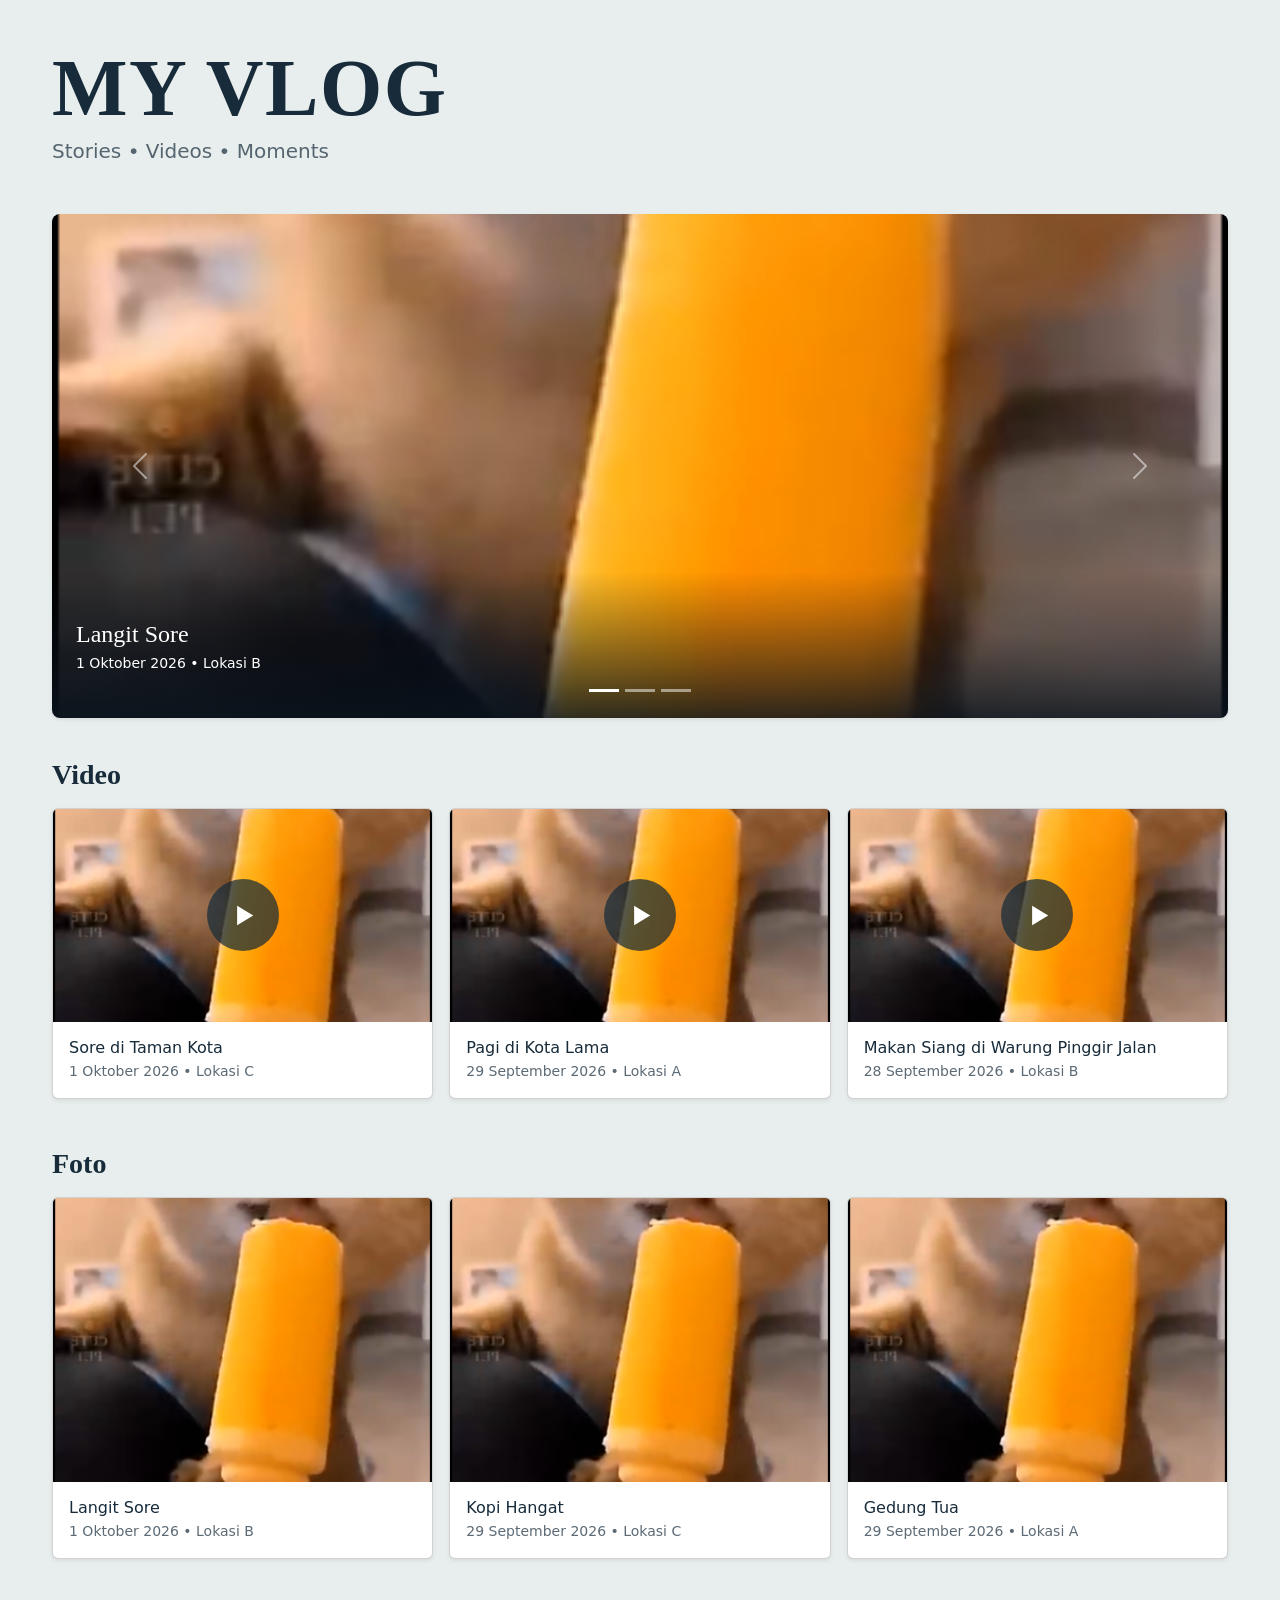
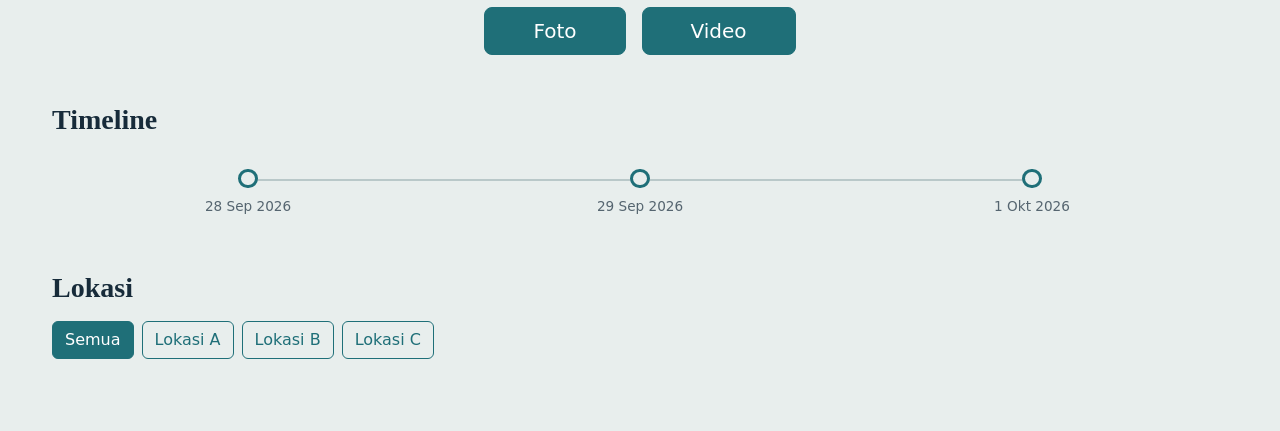
<file: index.html>
<!DOCTYPE html>
<html lang="id" data-bs-theme="light">
<head>
    <meta charset="UTF-8">
    <meta name="viewport" content="width=device-width, initial-scale=1">
    <title>My Vlog</title>

    <link rel="stylesheet" href="css/bootstrap/bootstrap.min.css">
    <link rel="stylesheet" href="css/style.css">
</head>
<body class="bg-body-tertiary">

    <div class="container pb-5">

        <!-- 1. Judul website -->
        <header id="judul-website" class="py-5">
            <h1 class="judul-utama display-1 fw-bold mb-2">MY VLOG</h1>
            <p class="lead text-body-secondary mb-0">Stories • Videos • Moments</p>
        </header>

        <main>

            <!-- 2. Carousel utama: 3 foto terbaru, berjalan otomatis -->
            <section id="bagian-carousel" aria-label="Sorotan foto">
                <div id="carousel-utama" class="carousel slide carousel-hero shadow-sm">
                    <div id="hero-track" class="carousel-inner">
                        <!-- 3 slide dibuat oleh JavaScript dari json/foto.json.
                             Teks di bawah hilang otomatis setelah slide termuat;
                             jika tetap tampil, cek javascript/carousel-utama.js dan json/foto.json -->
                        <div class="carousel-item active">
                            <p class="text-center text-body-secondary py-5 mb-0">Memuat foto…</p>
                        </div>
                    </div>

                    <button class="carousel-control-prev" type="button" data-bs-target="#carousel-utama" data-bs-slide="prev">
                        <span class="carousel-control-prev-icon" aria-hidden="true"></span>
                        <span class="visually-hidden">Slide sebelumnya</span>
                    </button>
                    <button class="carousel-control-next" type="button" data-bs-target="#carousel-utama" data-bs-slide="next">
                        <span class="carousel-control-next-icon" aria-hidden="true"></span>
                        <span class="visually-hidden">Slide berikutnya</span>
                    </button>

                    <div id="hero-indikator" class="carousel-indicators">
                        <!-- Titik indikator dibuat oleh JavaScript -->
                    </div>
                </div>
            </section>

            <!-- 3. Video (3 saja) -->
            <section id="bagian-video" class="py-4 mt-3" aria-labelledby="judul-video">
                <h2 id="judul-video" class="h3 fw-bold mb-3">Video</h2>

                <div id="video-grid" class="row row-cols-1 row-cols-md-3 g-3">
                    <!-- Kartu video dibuat oleh JavaScript dari json/video.json -->
                </div>
            </section>

            <!-- 4. Foto (3 saja) -->
            <section id="bagian-foto" class="py-4" aria-labelledby="judul-foto">
                <h2 id="judul-foto" class="h3 fw-bold mb-3">Foto</h2>

                <div id="foto-grid" class="row row-cols-1 row-cols-md-3 g-3">
                    <!-- Kartu foto dibuat oleh JavaScript dari json/foto.json -->
                </div>
            </section>

        </main>

        <!-- 5. Tombol menuju halaman foto dan video -->
        <nav id="bagian-tombol" class="d-flex flex-wrap justify-content-center gap-3 py-4" aria-label="Lihat semua konten">
            <a class="btn btn-primary btn-lg px-5" href="foto.html">Foto</a>
            <a class="btn btn-primary btn-lg px-5" href="video.html">Video</a>
        </nav>

        <!-- 6. Timeline -->
        <section id="bagian-timeline" class="py-4" aria-labelledby="judul-timeline">
            <h2 id="judul-timeline" class="h3 fw-bold mb-3">Timeline</h2>

            <nav id="timeline" class="timeline d-flex overflow-x-auto pt-3 pb-2" aria-labelledby="judul-timeline">
                <!-- Titik timeline dibuat oleh JavaScript dari nilai "time" pada video.json dan foto.json -->
            </nav>
        </section>

        <!-- 7. Filter lokasi (pilihan ditulis langsung di HTML) -->
        <section id="bagian-lokasi" class="py-4" aria-labelledby="judul-lokasi">
            <h2 id="judul-lokasi" class="h3 fw-bold mb-3">Lokasi</h2>

            <div id="filter-lokasi" class="d-flex flex-wrap gap-2" role="group" aria-labelledby="judul-lokasi">
                <button type="button" class="btn btn-outline-primary active" data-location="all" aria-pressed="true">Semua</button>
                <button type="button" class="btn btn-outline-primary" data-location="Lokasi A" aria-pressed="false">Lokasi A</button>
                <button type="button" class="btn btn-outline-primary" data-location="Lokasi B" aria-pressed="false">Lokasi B</button>
                <button type="button" class="btn btn-outline-primary" data-location="Lokasi C" aria-pressed="false">Lokasi C</button>
            </div>
        </section>

    </div>

    <script src="css/bootstrap/bootstrap.bundle.min.js"></script>

    <!-- JavaScript dipisah per fitur -->
    <script src="javascript/load-video.js"></script>
    <script src="javascript/load-foto.js"></script>
    <script src="javascript/carousel-utama.js"></script>
    <script src="javascript/video-grid.js"></script>
    <script src="javascript/foto-grid.js"></script>
    <script src="javascript/filter.js"></script>
    <script src="javascript/timeline.js"></script>
    <script src="javascript/filter-lokasi.js"></script>
</body>
</html>
</file>
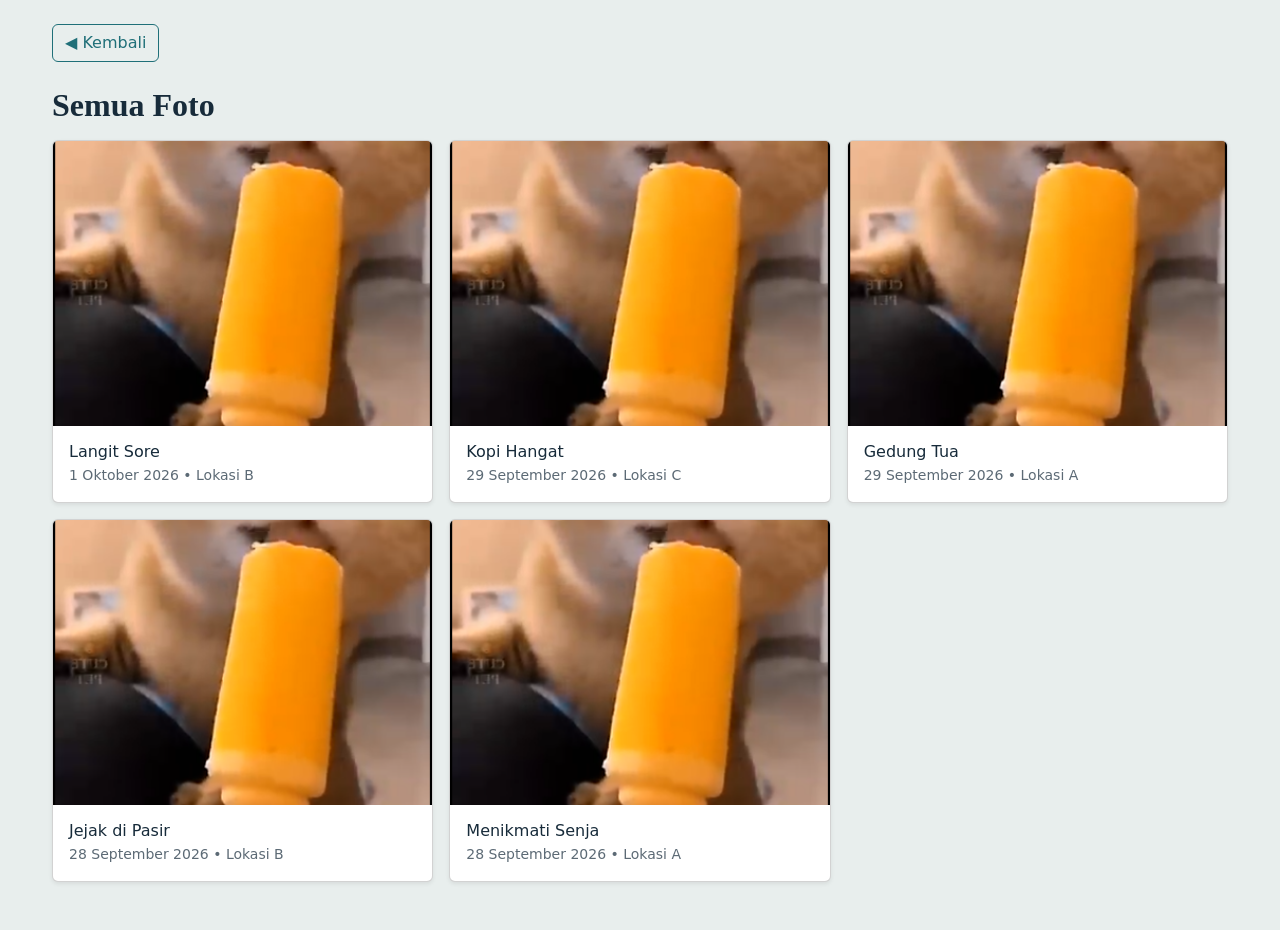
<file: foto.html>
<!DOCTYPE html>
<html lang="id" data-bs-theme="light">
<head>
    <meta charset="UTF-8">
    <meta name="viewport" content="width=device-width, initial-scale=1">
    <title>Foto - My Vlog</title>

    <link rel="stylesheet" href="css/bootstrap/bootstrap.min.css">
    <link rel="stylesheet" href="css/style.css">
</head>
<body class="bg-body-tertiary">

    <div class="container pb-5">

        <!-- Kembali ke halaman utama -->
        <nav class="py-4" aria-label="Navigasi halaman">
            <a id="tombol-kembali" class="btn btn-outline-primary" href="index.html">&#9664; Kembali</a>
        </nav>

        <main>

            <!-- Pesan: sedang memuat / foto tidak ditemukan (diisi JavaScript) -->
            <p id="detail-pesan" class="alert alert-secondary" role="status">Memuat foto…</p>

            <!-- Mode daftar: tampil jika halaman dibuka tanpa ?id= -->
            <section id="daftar-foto" aria-labelledby="judul-daftar" hidden>
                <h1 id="judul-daftar" class="detail-judul h2 fw-bold mb-3">Semua Foto</h1>

                <div id="daftar-foto-grid" class="row row-cols-1 row-cols-sm-2 row-cols-lg-3 g-3">
                    <!-- Kartu foto dibuat oleh JavaScript dari json/foto.json -->
                </div>
            </section>

            <!-- Mode detail: tampil jika halaman dibuka dengan ?id= -->
            <section class="detail-media detail-foto-batas" aria-label="Foto" hidden>
                <div class="ratio ratio-4x3 bg-body-secondary rounded overflow-hidden shadow-sm">
                    <img id="detail-foto" class="object-fit-contain" alt="">
                </div>
            </section>

            <article id="detail-teks" class="detail-foto-batas mt-4" hidden>
                <h1 id="detail-judul" class="detail-judul h2 fw-bold mb-3"></h1>

                <dl class="d-flex flex-wrap column-gap-4 row-gap-2 mb-3">
                    <div>
                        <dt class="small text-uppercase text-body-secondary">Tanggal</dt>
                        <dd id="detail-tanggal" class="mb-0 fw-semibold"></dd>
                    </div>
                    <div>
                        <dt class="small text-uppercase text-body-secondary">Lokasi</dt>
                        <dd id="detail-lokasi" class="mb-0 fw-semibold"></dd>
                    </div>
                </dl>

                <p id="detail-deskripsi" class="lead mb-0"></p>
            </article>

        </main>

    </div>

    <script src="css/bootstrap/bootstrap.bundle.min.js"></script>

    <!-- Memakai load-foto.js yang sama dengan halaman utama -->
    <script src="javascript/load-foto.js"></script>
    <script src="javascript/detail-foto.js"></script>
</body>
</html>
</file>
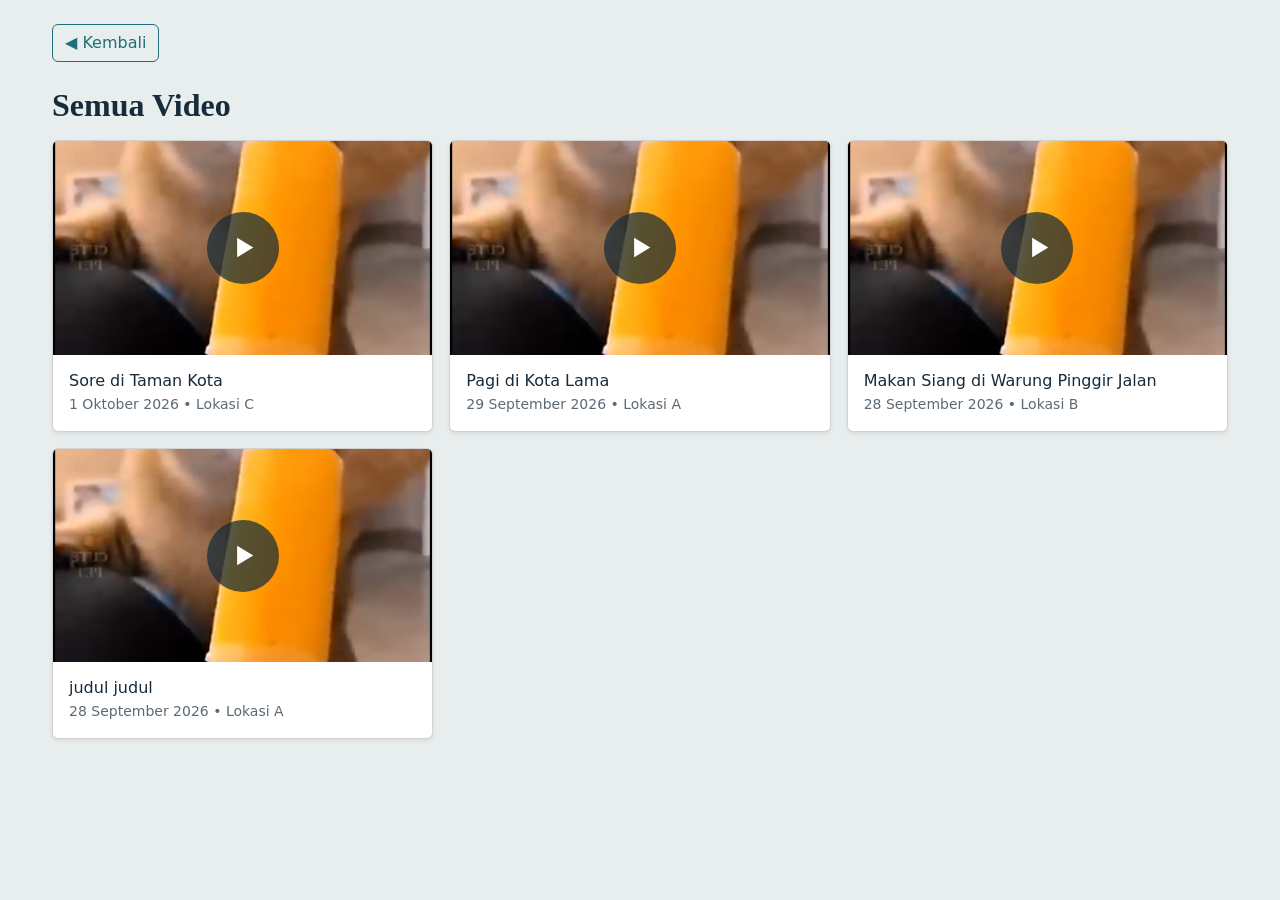
<file: video.html>
<!DOCTYPE html>
<html lang="id" data-bs-theme="light">
<head>
    <meta charset="UTF-8">
    <meta name="viewport" content="width=device-width, initial-scale=1">
    <title>Video - My Vlog</title>

    <link rel="stylesheet" href="css/bootstrap/bootstrap.min.css">
    <link rel="stylesheet" href="css/style.css">
</head>
<body class="bg-body-tertiary">

    <div class="container pb-5">

        <!-- Kembali ke halaman utama -->
        <nav class="py-4" aria-label="Navigasi halaman">
            <a id="tombol-kembali" class="btn btn-outline-primary" href="index.html">&#9664; Kembali</a>
        </nav>

        <main>

            <!-- Pesan: sedang memuat / video tidak ditemukan (diisi JavaScript) -->
            <p id="detail-pesan" class="alert alert-secondary" role="status">Memuat video…</p>

            <!-- Mode daftar: tampil jika halaman dibuka tanpa ?id= -->
            <section id="daftar-video" aria-labelledby="judul-daftar" hidden>
                <h1 id="judul-daftar" class="detail-judul h2 fw-bold mb-3">Semua Video</h1>

                <div id="daftar-video-grid" class="row row-cols-1 row-cols-sm-2 row-cols-lg-3 g-3">
                    <!-- Kartu video dibuat oleh JavaScript dari json/video.json -->
                </div>
            </section>

            <!-- Mode detail: tampil jika halaman dibuka dengan ?id= -->
            <section class="detail-media" aria-label="Pemutar video" hidden>
                <div class="ratio ratio-16x9 bg-black rounded overflow-hidden shadow-sm">
                    <video id="detail-video" controls playsinline preload="metadata">
                        Browser kamu tidak mendukung pemutar video.
                    </video>
                </div>
            </section>

            <article id="detail-teks" class="mt-4" hidden>
                <h1 id="detail-judul" class="detail-judul h2 fw-bold mb-3"></h1>

                <dl class="d-flex flex-wrap column-gap-4 row-gap-2 mb-3">
                    <div>
                        <dt class="small text-uppercase text-body-secondary">Tanggal</dt>
                        <dd id="detail-tanggal" class="mb-0 fw-semibold"></dd>
                    </div>
                    <div>
                        <dt class="small text-uppercase text-body-secondary">Lokasi</dt>
                        <dd id="detail-lokasi" class="mb-0 fw-semibold"></dd>
                    </div>
                </dl>

                <p id="detail-deskripsi" class="lead mb-0"></p>
            </article>

        </main>

    </div>

    <script src="css/bootstrap/bootstrap.bundle.min.js"></script>

    <!-- Memakai load-video.js yang sama dengan halaman utama -->
    <script src="javascript/load-video.js"></script>
    <script src="javascript/detail-video.js"></script>
</body>
</html>
</file>
<file: css/style.css>
/* =========================================================
   style.css - Website Vlog & Foto
   Bootstrap menangani layout, grid, kartu, tombol, carousel,
   dan utility. File ini hanya berisi hal yang tidak disediakan
   Bootstrap:
   - warna tema dan font judul
   - lebar container 1200px
   - tampilan carousel utama (hero)
   - ikon play pada thumbnail video
   - tampilan timeline
   Dimuat SETELAH bootstrap.min.css agar aturan di sini menang.
   ========================================================= */

/* ---------- Tema ---------- */
:root {
    --warna-aksen: #1f6f78;
    --warna-aksen-rgb: 31, 111, 120;
    --warna-senja: #f0a93a;
    --font-judul: "Iowan Old Style", "Palatino Linotype", Palatino, Georgia, serif;
}

/* Warna dasar Bootstrap diganti dengan warna tema */
:root,
[data-bs-theme="light"] {
    --bs-primary: var(--warna-aksen);
    --bs-primary-rgb: var(--warna-aksen-rgb);
    --bs-link-color: var(--warna-aksen);
    --bs-link-color-rgb: var(--warna-aksen-rgb);
    --bs-link-hover-color: #17545b;
    --bs-link-hover-color-rgb: 23, 84, 91;
    --bs-tertiary-bg: #e8eeed;
    --bs-tertiary-bg-rgb: 232, 238, 237;
    --bs-body-color: #172b3a;
    --bs-body-color-rgb: 23, 43, 58;
    --bs-secondary-color: rgba(23, 43, 58, 0.7);
    --bs-border-color: #b9c8c9;
}

/* Tombol outline-primary di Bootstrap 5.3 memakai warna tetap,
   jadi variabelnya diganti langsung */
.btn-outline-primary {
    --bs-btn-color: var(--warna-aksen);
    --bs-btn-border-color: var(--warna-aksen);
    --bs-btn-hover-color: #fff;
    --bs-btn-hover-bg: var(--warna-aksen);
    --bs-btn-hover-border-color: var(--warna-aksen);
    --bs-btn-focus-shadow-rgb: var(--warna-aksen-rgb);
    --bs-btn-active-color: #fff;
    --bs-btn-active-bg: var(--warna-aksen);
    --bs-btn-active-border-color: var(--warna-aksen);
    --bs-btn-disabled-color: var(--warna-aksen);
    --bs-btn-disabled-border-color: var(--warna-aksen);
}

/* Tombol utama (Foto / Video) juga memakai warna tetap di Bootstrap 5.3 */
.btn-primary {
    --bs-btn-bg: var(--warna-aksen);
    --bs-btn-border-color: var(--warna-aksen);
    --bs-btn-hover-bg: #17545b;
    --bs-btn-hover-border-color: #17545b;
    --bs-btn-focus-shadow-rgb: var(--warna-aksen-rgb);
    --bs-btn-active-bg: #134a50;
    --bs-btn-active-border-color: #134a50;
    --bs-btn-disabled-bg: var(--warna-aksen);
    --bs-btn-disabled-border-color: var(--warna-aksen);
}

/* ---------- Container ---------- */
.container {
    max-width: 1200px;
}

/* ---------- Judul ---------- */
.judul-utama,
.detail-judul,
section > h2 {
    font-family: var(--font-judul);
}

.judul-utama {
    letter-spacing: 0.02em;
    line-height: 1;
}

/* ---------- Carousel utama (hero) ---------- */
.carousel-hero {
    border-radius: var(--bs-border-radius-lg);
    overflow: hidden;
}

.hero-slide {
    color: inherit;
    text-decoration: none;
}

/* Rasio 16:9 di layar kecil, lebih lebar (21:9) mulai tablet */
.hero-media {
    --bs-aspect-ratio: 56.25%;
    background-color: var(--bs-border-color);
}

@media (min-width: 768px) {
    .hero-media {
        --bs-aspect-ratio: 42.857%;
    }
}

/* Keterangan di bagian bawah slide, dengan gradasi agar teks terbaca */
.hero-slide .carousel-caption {
    right: 0;
    bottom: 0;
    left: 0;
    padding: 3rem 1.5rem 2.75rem;
    text-align: left;
    background: linear-gradient(to top, rgba(10, 20, 30, 0.85), rgba(10, 20, 30, 0));
}

.hero-judul {
    color: #fff;
    font-family: var(--font-judul);
}

/* ---------- Halaman detail foto ---------- */
/* Foto 4:3 dibatasi lebarnya agar tidak setinggi layar di desktop */
.detail-foto-batas {
    max-width: 44rem;
    margin-right: auto;
    margin-left: auto;
}

/* ---------- Kartu video dan foto ---------- */
.kartu-video,
.kartu-foto {
    transition: border-color 0.15s ease-in-out, box-shadow 0.15s ease-in-out;
}

.kartu-video:hover,
.kartu-foto:hover {
    border-color: var(--warna-aksen);
}

.kartu-video:hover .card-title,
.kartu-foto:hover .card-title {
    color: var(--warna-aksen);
}

.kartu-media {
    background-color: var(--bs-border-color);
    border-top-left-radius: var(--bs-card-inner-border-radius);
    border-top-right-radius: var(--bs-card-inner-border-radius);
    overflow: hidden;
}

/* Ikon play di atas thumbnail video */
.kartu-video .kartu-media::after {
    content: "";
    position: absolute;
    top: 50%;
    left: 50%;
    width: clamp(3rem, 8vw, 4.5rem);
    aspect-ratio: 1;
    transform: translate(-50%, -50%);
    background: rgba(23, 43, 58, 0.72)
        url("data:image/svg+xml,%3Csvg xmlns='http://www.w3.org/2000/svg' viewBox='0 0 24 24'%3E%3Cpath fill='white' d='M9 6.5v11l9-5.5z'/%3E%3C/svg%3E")
        center / 60% no-repeat;
    border-radius: 50%;
    pointer-events: none;
}

/* ---------- Timeline ---------- */
.timeline {
    scrollbar-width: thin;
    scrollbar-color: var(--bs-border-color) transparent;
}

.timeline-item {
    position: relative;
    flex: 1 0 clamp(5.5rem, 18vw, 9rem);
    display: flex;
    flex-direction: column;
    align-items: center;
    gap: 0.6rem;
    padding: 0;
    background: none;
    border: 0;
    color: var(--bs-secondary-color);
    font-size: 0.85rem;
    cursor: pointer;
}

/* Garis penghubung antar titik */
.timeline-item::before {
    content: "";
    position: absolute;
    top: 0.6rem;
    left: -50%;
    width: 100%;
    height: 2px;
    background: var(--bs-border-color);
}

.timeline-item:first-child::before {
    display: none;
}

.timeline-titik {
    position: relative;
    z-index: 1;
    width: 1.2rem;
    height: 1.2rem;
    background: var(--bs-tertiary-bg);
    border: 3px solid var(--warna-aksen);
    border-radius: 50%;
}

.timeline-item:hover .timeline-titik {
    background: var(--warna-aksen);
}

.timeline-item.aktif {
    color: var(--bs-body-color);
    font-weight: 600;
}

.timeline-item.aktif .timeline-titik {
    background: var(--warna-senja);
    border-color: var(--warna-senja);
    box-shadow: 0 0 0 4px rgba(240, 169, 58, 0.3);
}

.timeline-label {
    text-align: center;
    line-height: 1.3;
}
</file>
